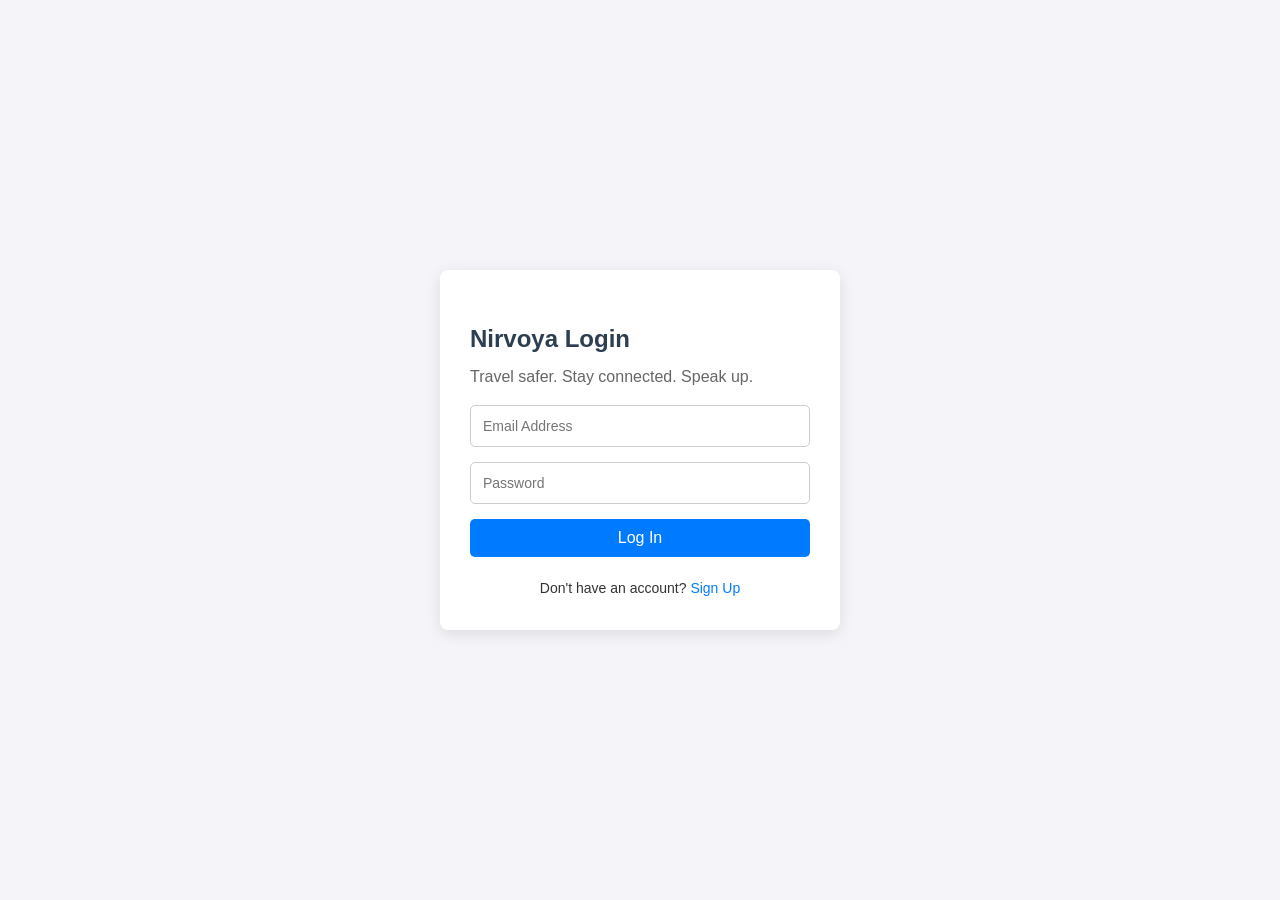
<file: index.html>
<!DOCTYPE html>
<html lang="en">
<head>
    <meta charset="UTF-8">
    <meta name="viewport" content="width=device-width, initial-scale=1.0">
    <title>Project Nirvoya - Login</title>
    <link rel="stylesheet" href="css/style.css">
</head>
<body class="center-screen">

<div class="container">
    <h2>Nirvoya Login</h2>
    <p class="tagline">Travel safer. Stay connected. Speak up.</p>
    <div id="msg" class="alert" hidden></div>
    <form action="api/login.php" method="POST">
        <input type="email" name="email" placeholder="Email Address" required>
        <input type="password" name="password" placeholder="Password" required>
        <button type="submit" class="btn btn-primary btn-block">Log In</button>
    </form>
    <div class="link">
        Don't have an account? <a href="register.html">Sign Up</a>
    </div>
</div>

<script>
    // Show feedback passed back from api/login.php or api/register.php
    const params = new URLSearchParams(location.search);
    const msg = document.getElementById('msg');
    if (params.get('error') === 'invalid') {
        msg.textContent = "Invalid email or password.";
        msg.className = "alert alert-error";
        msg.hidden = false;
    } else if (params.has('registered')) {
        msg.textContent = "Registration successful! You can log in now.";
        msg.className = "alert alert-success";
        msg.hidden = false;
    }
</script>

</body>
</html>
</file>
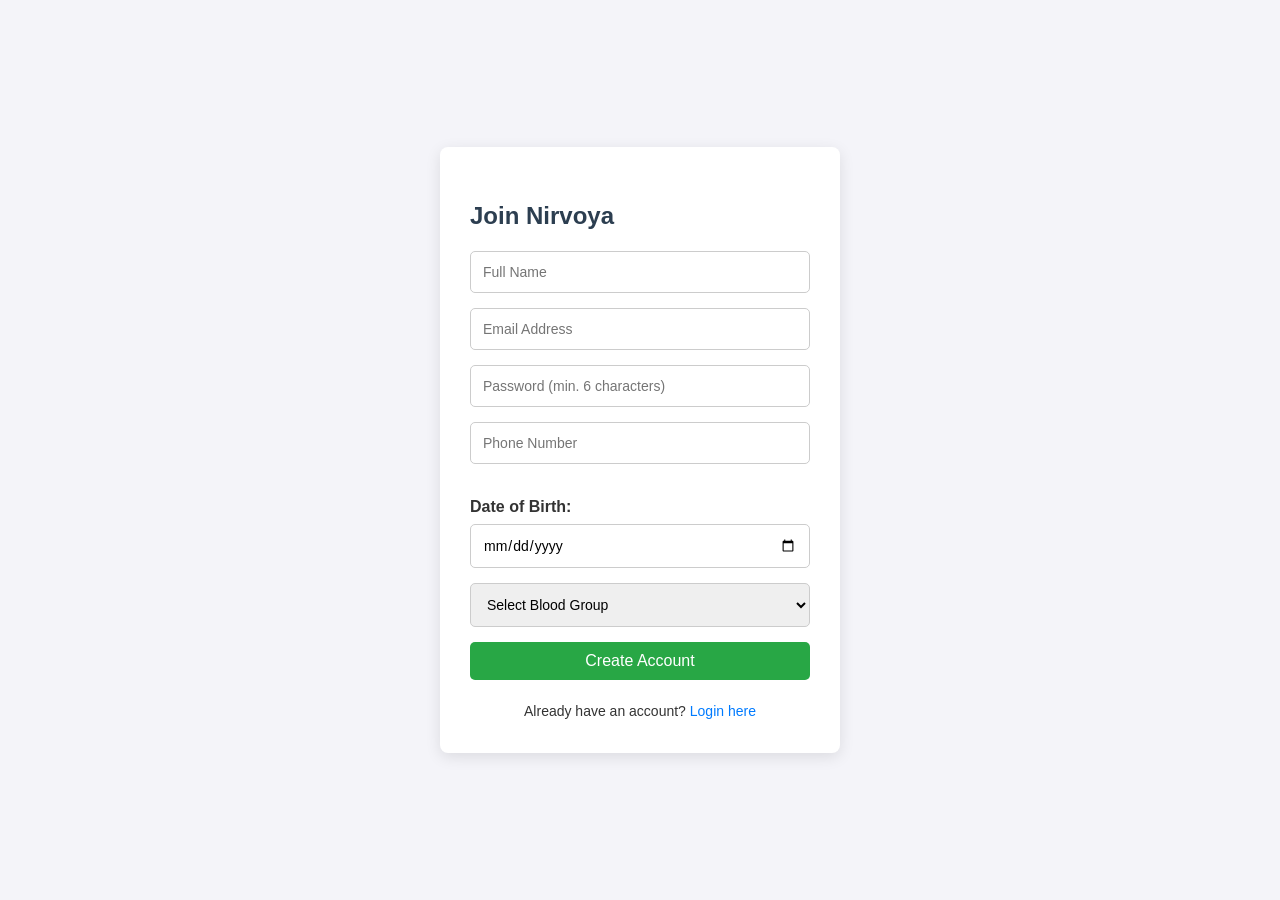
<file: register.html>
<!DOCTYPE html>
<html lang="en">
<head>
    <meta charset="UTF-8">
    <meta name="viewport" content="width=device-width, initial-scale=1.0">
    <title>Project Nirvoya - Sign Up</title>
    <link rel="stylesheet" href="css/style.css">
</head>
<body class="center-screen">

<div class="container">
    <h2>Join Nirvoya</h2>
    <div id="msg" class="alert alert-error" hidden></div>
    <form action="api/register.php" method="POST">
        <input type="text" name="full_name" placeholder="Full Name" required>
        <input type="email" name="email" placeholder="Email Address" required>
        <input type="password" name="password" placeholder="Password (min. 6 characters)" minlength="6" required>
        <input type="tel" name="phone" placeholder="Phone Number" required>

        <label>Date of Birth:</label>
        <input type="date" name="dob" required>

        <select name="blood_group">
            <option value="">Select Blood Group</option>
            <option value="A+">A+</option>
            <option value="A-">A-</option>
            <option value="B+">B+</option>
            <option value="B-">B-</option>
            <option value="O+">O+</option>
            <option value="O-">O-</option>
            <option value="AB+">AB+</option>
            <option value="AB-">AB-</option>
        </select>

        <button type="submit" class="btn btn-safe btn-block">Create Account</button>
    </form>
    <div class="link">
        Already have an account? <a href="index.html">Login here</a>
    </div>
</div>

<script>
    // Show feedback passed back from api/register.php
    const error = new URLSearchParams(location.search).get('error');
    const msg = document.getElementById('msg');
    if (error === 'exists') {
        msg.textContent = "An account with this email already exists.";
        msg.hidden = false;
    } else if (error === 'invalid') {
        msg.textContent = "Please fill in all fields with valid values.";
        msg.hidden = false;
    }
</script>

</body>
</html>
</file>
<file: css/style.css>
/* css/style.css */

/* --- 1. Global Reset & Typography --- */
*, *::before, *::after {
    box-sizing: border-box;
}

body {
    font-family: 'Segoe UI', Tahoma, Geneva, Verdana, sans-serif;
    background-color: #f4f4f9;
    margin: 0;
    padding: 0;
    color: #333;
    line-height: 1.6;
}

h1, h2, h3 {
    color: #2c3e50;
    margin-bottom: 15px;
}

a {
    color: #007bff;
    text-decoration: none;
}

a:hover {
    text-decoration: underline;
}

.muted { color: #888; }
.nowrap { white-space: nowrap; }
.hint { color: #666; font-size: 13px; margin: 0 0 10px; }
.empty-state { color: #666; font-style: italic; }

/* --- 2. Containers --- */
/* Used for Login, Register, Forms */
.container {
    background: white;
    padding: 30px;
    border-radius: 8px;
    box-shadow: 0 4px 15px rgba(0,0,0,0.1);
    max-width: 600px; /* Standard width */
    margin: 40px auto; /* Centered with top spacing */
    width: 90%;
}

.container-wide { max-width: 1100px; }

/* Centering wrapper for Login/Register pages */
.center-screen {
    display: flex;
    justify-content: center;
    align-items: center;
    min-height: 100vh;
    padding: 20px;
}

.center-screen .container {
    margin: 0;
    max-width: 400px;
    width: 100%;
}

.tagline { color: #666; margin-top: -10px; }

.link {
    margin-top: 20px;
    text-align: center;
    font-size: 14px;
}

.back-link {
    display: inline-block;
    margin-top: 20px;
}

/* --- 3. Forms (Inputs & Labels) --- */
label {
    font-weight: 600;
    display: block;
    margin-top: 15px;
    margin-bottom: 5px;
}

input[type="text"],
input[type="email"],
input[type="password"],
input[type="tel"],
input[type="date"],
select,
textarea {
    width: 100%;
    padding: 12px;
    margin-bottom: 15px;
    border: 1px solid #ccc;
    border-radius: 5px;
    font-size: 14px;
    font-family: inherit;
}

input:focus, select:focus, textarea:focus {
    border-color: #007bff;
    outline: none;
}

/* Inline "add contact" row */
.form-group {
    display: flex;
    gap: 10px;
    flex-wrap: wrap;
}

.form-group input,
.form-group select {
    flex: 1 1 140px;
    margin-bottom: 0;
}

.inline-form { display: inline; margin: 0; }

/* --- 4. Alerts / Flash Messages --- */
.alert {
    padding: 12px 15px;
    border-radius: 6px;
    margin-bottom: 15px;
    font-size: 14px;
}

.alert[hidden] { display: none; }
.alert-error   { background: #fdecea; color: #a71d2a; border: 1px solid #f5c2c7; }
.alert-success { background: #e8f5e9; color: #1e7e34; border: 1px solid #badbcc; }
.alert-info    { background: #e7f1ff; color: #084298; border: 1px solid #b6d4fe; }

.page-alert {
    max-width: 1160px;
    margin: 0 auto 20px auto;
    width: calc(100% - 40px);
}

/* --- 5. Buttons --- */
.btn {
    display: inline-block;
    padding: 10px 20px;
    color: white;
    text-decoration: none;
    border: none;
    border-radius: 5px;
    cursor: pointer;
    font-size: 16px;
    font-family: inherit;
    text-align: center;
    transition: background-color 0.2s ease;
}

.btn:hover { text-decoration: none; }

.btn:disabled {
    background-color: #ccc;
    cursor: not-allowed;
}

.btn-block {
    width: 100%;
    display: block;
}

.btn-sm { padding: 5px 10px; font-size: 12px; margin-right: 5px; }

/* Button Variants */
.btn-primary { background-color: #007bff; } /* Blue */
.btn-primary:hover { background-color: #0056b3; }

.btn-safe { background-color: #28a745; } /* Green */
.btn-safe:hover { background-color: #218838; }

.btn-report { background-color: #ffc107; color: #212529; } /* Yellow */
.btn-report:hover { background-color: #e0a800; }

.btn-secondary { background-color: #6c757d; } /* Grey */
.btn-secondary:hover { background-color: #5a6268; }

.btn-info { background-color: #17a2b8; } /* Teal */
.btn-info:hover { background-color: #138496; }

.btn-danger { background-color: #dc3545; }
.btn-danger:hover { background-color: #c82333; }

.btn-sos {
    background-color: #dc3545;
    font-weight: bold;
    font-size: 20px;
    padding: 15px;
    width: 100%;
    text-transform: uppercase;
    animation: pulse-red 2s infinite;
}
.btn-sos:hover { background-color: #c82333; }

.btn-add { padding: 12px 24px; }

.btn-delete {
    color: #dc3545;
    background: none;
    border: none;
    padding: 5px;
    cursor: pointer;
    font-size: 14px;
    font-family: inherit;
}
.btn-delete:hover { text-decoration: underline; background: #ffe6e6; }

/* --- 6. Dashboard Layout --- */
.header {
    display: flex;
    justify-content: space-between;
    align-items: center;
    flex-wrap: wrap;
    gap: 10px;
    background: white;
    padding: 15px 30px;
    box-shadow: 0 2px 5px rgba(0,0,0,0.05);
    margin-bottom: 30px;
}

.header-flush { margin-bottom: 0; }

.welcome { font-size: 18px; font-weight: bold; color: #2c3e50; }
.logout { color: #dc3545; font-weight: bold; }

/* Personal Stats Bar */
.stats-container {
    display: flex;
    flex-wrap: wrap;
    gap: 20px;
    max-width: 1200px;
    margin: 0 auto 30px auto;
    padding: 0 20px;
}

.stat-box {
    background: white;
    padding: 20px;
    border-radius: 12px;
    box-shadow: 0 4px 6px rgba(0,0,0,0.05);
    flex: 1 1 180px;
    text-align: center;
    border-left: 5px solid #007bff;
}

.stat-number { font-size: 24px; font-weight: bold; color: #333; display: block; }
.stat-label { color: #666; font-size: 14px; text-transform: uppercase; letter-spacing: 1px; }

.grid {
    display: grid;
    grid-template-columns: repeat(auto-fit, minmax(280px, 1fr));
    gap: 25px;
    padding: 0 20px 40px;
    max-width: 1200px;
    margin: 0 auto;
}

.card {
    background: white;
    padding: 30px;
    text-align: center;
    border-radius: 12px;
    box-shadow: 0 4px 6px rgba(0,0,0,0.05);
    transition: transform 0.2s, box-shadow 0.2s;
    border: 1px solid #eaeaea;
}

.card:hover {
    transform: translateY(-5px);
    box-shadow: 0 10px 20px rgba(0,0,0,0.1);
}

.card-sos { border: 2px solid #dc3545; }
.card-sos h3 { color: #dc3545; }
.sos-status { color: #dc3545; font-weight: bold; margin-top: 10px; }

/* --- 7. Tables (Contacts & Admin) --- */
.table-scroll { overflow-x: auto; margin-bottom: 30px; }

table {
    width: 100%;
    border-collapse: collapse;
    margin-top: 15px;
    background: white;
    border-radius: 8px;
    overflow: hidden; /* Rounds corners of headers */
    box-shadow: 0 2px 5px rgba(0,0,0,0.05);
}

th, td {
    padding: 15px;
    text-align: left;
    border-bottom: 1px solid #eee;
}

th {
    background-color: #343a40;
    color: white;
    font-weight: 500;
}

tr:last-child td { border-bottom: none; }
tr:hover { background-color: #f8f9fa; }

/* --- 8. Map Utilities --- */
#map {
    height: 400px;
    width: 100%;
    border-radius: 8px;
    border: 2px solid #ddd;
    margin-bottom: 15px;
}

#map.map-full {
    height: 100vh;
    border: none;
    border-radius: 0;
    margin-bottom: 0;
}

/* Full-screen map under a header: header takes its natural height, map fills the rest */
.map-page {
    display: flex;
    flex-direction: column;
    height: 100vh;
}

.map-page #map.map-full {
    flex: 1;
    height: auto;
}

.map-legend {
    background: white;
    padding: 8px 12px;
    border-radius: 6px;
    box-shadow: 0 1px 5px rgba(0,0,0,0.3);
    font-size: 13px;
    line-height: 1.8;
}

.map-legend span {
    display: inline-block;
    width: 12px;
    height: 12px;
    border-radius: 50%;
    margin-right: 6px;
    vertical-align: middle;
}

/* --- 9. Live Journey (Sharer view) --- */
.pulse {
    display: inline-block;
    width: 14px;
    height: 14px;
    border-radius: 50%;
    background: #28a745;
    margin-right: 12px;
    vertical-align: middle;
    animation: pulse-green 1.5s infinite;
}

.status { color: #28a745; font-weight: 600; }

.tracking-link {
    background: #f1f8ff;
    border: 1px dashed #007bff;
    border-radius: 6px;
    padding: 12px 15px;
    margin: 15px 0;
    word-break: break-all;
    font-size: 14px;
}

.tracking-link .btn-sm { margin: 8px 0 0; }

.debug-info { font-size: 12px; color: #888; }

.btn-stop {
    display: block;
    text-align: center;
    background: #dc3545;
    color: white;
    padding: 14px;
    border-radius: 6px;
    font-weight: bold;
    font-size: 16px;
}
.btn-stop:hover { background: #c82333; text-decoration: none; }

/* --- 10. Tracking Page (Trusted Contact view) --- */
.info-box {
    position: fixed;
    top: 15px;
    left: 50%;
    transform: translateX(-50%);
    z-index: 1000; /* Above the Leaflet map */
    background: white;
    padding: 12px 20px;
    border-radius: 10px;
    box-shadow: 0 4px 15px rgba(0,0,0,0.2);
    width: calc(100% - 110px);
    max-width: 440px;
}

.status-badge {
    position: absolute;
    top: 12px;
    right: 15px;
    background: #dc3545;
    color: white;
    font-size: 12px;
    font-weight: bold;
    padding: 3px 10px;
    border-radius: 20px;
    animation: blink 1.5s infinite;
}

.status-badge.arrived { background: #007bff; animation: none; }

.person-dot {
    width: 22px;
    height: 22px;
    border-radius: 50%;
    background: #007bff;
    border: 3px solid white;
    box-shadow: 0 0 0 0 rgba(0, 123, 255, 0.7);
    animation: pulse-blue 1.5s infinite;
}

/* --- 11. Badges (Admin) --- */
.badge { padding: 5px 10px; border-radius: 20px; font-size: 12px; font-weight: bold; color: white; white-space: nowrap; }
.badge-un { background-color: #ffc107; color: black; }
.badge-ver { background-color: #28a745; }
.badge-false { background-color: #dc3545; }

/* --- Animations --- */
@keyframes pulse-red {
    0% { box-shadow: 0 0 0 0 rgba(220, 53, 69, 0.7); }
    70% { box-shadow: 0 0 0 10px rgba(220, 53, 69, 0); }
    100% { box-shadow: 0 0 0 0 rgba(220, 53, 69, 0); }
}

@keyframes pulse-green {
    0% { box-shadow: 0 0 0 0 rgba(40, 167, 69, 0.7); }
    70% { box-shadow: 0 0 0 10px rgba(40, 167, 69, 0); }
    100% { box-shadow: 0 0 0 0 rgba(40, 167, 69, 0); }
}

@keyframes pulse-blue {
    0% { box-shadow: 0 0 0 0 rgba(0, 123, 255, 0.7); }
    70% { box-shadow: 0 0 0 14px rgba(0, 123, 255, 0); }
    100% { box-shadow: 0 0 0 0 rgba(0, 123, 255, 0); }
}

@keyframes blink {
    50% { opacity: 0.6; }
}

/* --- Small screens --- */
@media (max-width: 600px) {
    .header { padding: 15px; }
    .container { padding: 20px; width: 94%; }
    th, td { padding: 10px; }
}
</file>
